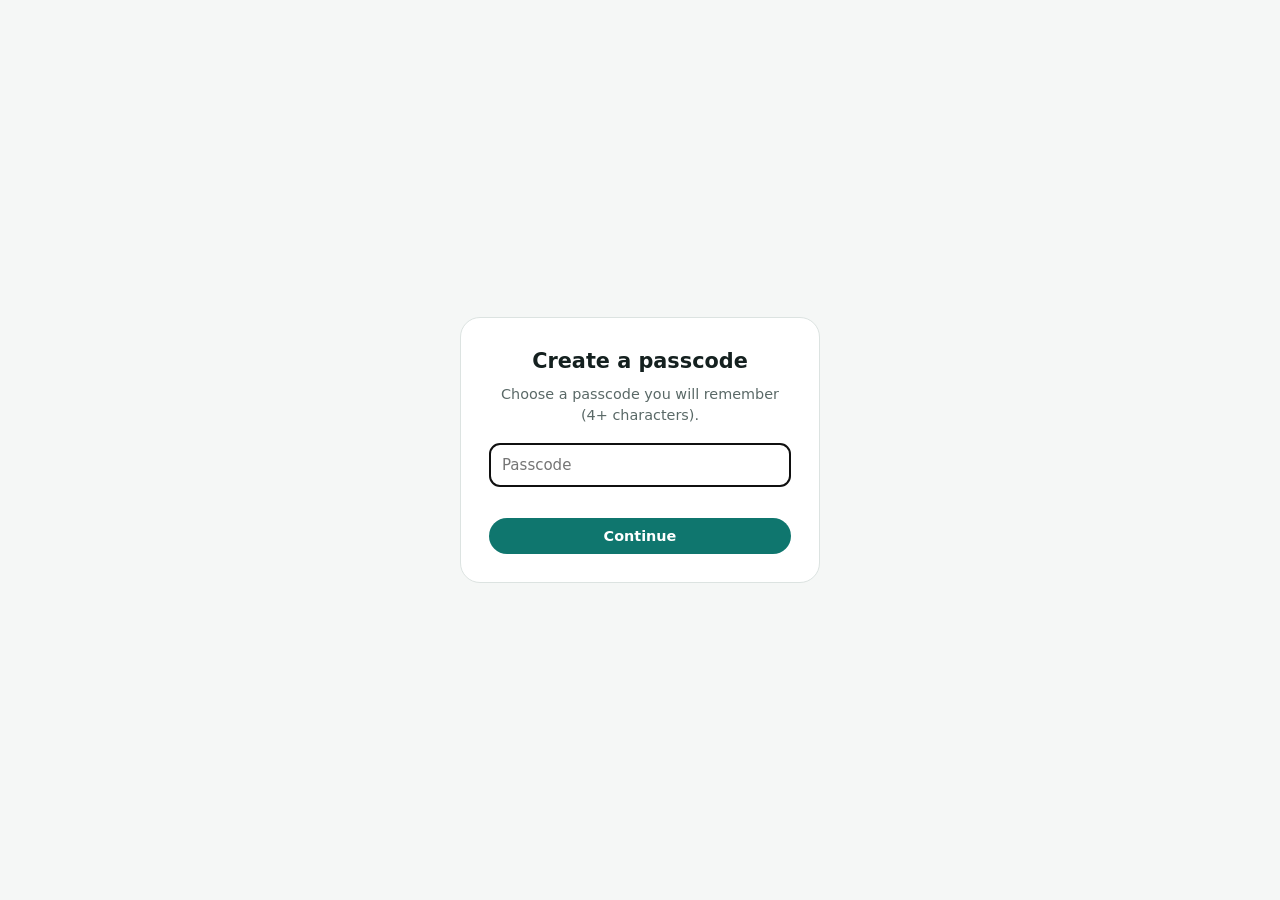
<file: admin.html>
<!DOCTYPE html>
<html lang="en">
<head>
<meta charset="utf-8">
<meta name="viewport" content="width=device-width, initial-scale=1">
<meta name="robots" content="noindex,nofollow">
<title>Admin – Edit my profile</title>
<style>
:root{--bg:#f5f7f6;--sf:#fff;--ink:#14201f;--mute:#5a6967;--line:#dce3e1;--ac:#0f766e}
*{box-sizing:border-box}
body{margin:0;background:var(--bg);color:var(--ink);font:15px/1.5 system-ui,Segoe UI,Arial,sans-serif}
.gate{min-height:100vh;display:grid;place-items:center;padding:20px}
.box{background:var(--sf);border:1px solid var(--line);border-radius:20px;padding:28px;width:min(100%,360px);text-align:center}
.box h1{font-size:1.3rem;margin:0 0 6px}.box p{color:var(--mute);margin:0 0 16px;font-size:.9rem}
input,textarea,select{width:100%;padding:10px 12px;border:1px solid var(--line);border-radius:10px;font:inherit;background:#fff;color:var(--ink)}
textarea{resize:vertical;min-height:90px;font-size:.9rem}
input[type=color]{padding:2px;height:42px;width:80px}
button,.btn{border:0;border-radius:99px;padding:10px 18px;font:600 .9rem system-ui;cursor:pointer;background:var(--ac);color:#fff}
button.ghost{background:#fff;color:var(--ink);border:1px solid var(--line)}
.err{color:#b42318;font-size:.85rem;min-height:1.2em;margin-top:8px}
#app{display:none;height:100vh;grid-template-rows:auto 1fr}
#app.on{display:grid}
.bar{display:flex;gap:8px;flex-wrap:wrap;align-items:center;padding:10px 16px;background:var(--sf);border-bottom:1px solid var(--line)}
.bar b{margin-right:auto}
.main{display:grid;grid-template-columns:minmax(340px,480px) 1fr;min-height:0}
.form{overflow:auto;padding:16px;display:grid;gap:14px;align-content:start}
.card{background:var(--sf);border:1px solid var(--line);border-radius:16px;padding:16px;display:grid;gap:10px}
.card h2{margin:0;font-size:1rem}
label{font-weight:600;font-size:.85rem;display:grid;gap:4px}
label small{font-weight:400;color:var(--mute)}
.ph{display:flex;gap:14px;align-items:center}
.ph img{width:84px;height:84px;border-radius:50%;object-fit:cover;background:#e4eae8}
.pv{border:0;width:100%;height:100%;background:#fff}
.note{font-size:.82rem;color:var(--mute)}
.ok{color:#067647}.warn{color:#b54708}.bad{color:#b42318}
button:disabled{opacity:.6;cursor:wait}
details{border-top:1px solid var(--line);padding-top:8px}
summary{cursor:pointer;font-weight:600;font-size:.9rem}
ol.note{margin:8px 0 0;padding-left:20px;display:grid;gap:4px}
@media(max-width:900px){#app.on{height:auto}.main{grid-template-columns:1fr}.pv{height:70vh}}
</style>
</head>
<body>

<div class="gate" id="gate">
  <div class="box">
    <h1 id="gt">Admin</h1>
    <p id="gp"></p>
    <input type="password" id="pw" placeholder="Passcode" autocomplete="off">
    <div class="err" id="ge"></div>
    <button id="go" style="margin-top:6px;width:100%">Continue</button>
  </div>
</div>

<div id="app">
  <div class="bar">
    <b>Edit my profile</b>
    <span class="note" id="status"></span>
    <button class="ghost" id="reset">Undo changes</button>
    <button id="publish">Save changes</button>
  </div>
  <div class="main">
    <div class="form">

      <div class="card"><h2>Picture</h2>
        <div class="ph"><img id="pimg" alt=""><div style="flex:1;display:grid;gap:8px">
          <input type="file" id="file" accept="image/*">
          <span class="note">Tip: a PNG picture with a see-through background shows your main color behind you.</span>
        </div></div>
      </div>

      <div class="card"><h2>Theme</h2>
        <label>Main color<input type="color" data-k="accent"></label>
        <label>Default look<select data-k="theme"><option value="">Light</option><option value="dark">Dark</option></select></label>
      </div>

      <div class="card"><h2>Basics</h2>
        <label>Full name<input data-k="name"></label>
        <label>Greeting<input data-k="hello"></label>
        <label>Tagline<textarea data-k="tagline" style="min-height:60px"></textarea></label>
        <label>Job titles that rotate <small>(one per line)</small><textarea data-k="roles" data-t="lines"></textarea></label>
        <label>About me<textarea data-k="summary" style="min-height:140px"></textarea></label>
      </div>

      <div class="card"><h2>Contact</h2>
        <label>WhatsApp number<input data-k="whatsapp"></label>
        <label>Email<input data-k="email"></label>
        <label>Location<input data-k="location"></label>
        <label>Message above contact buttons<textarea data-k="contactText" style="min-height:60px"></textarea></label>
      </div>

      <div class="card"><h2>Skills</h2>
        <label>One per line: <small>icon | name &nbsp;(example: fa-headset | Customer Service Support)</small><textarea data-k="skills" data-t="skills" style="min-height:170px"></textarea></label>
        <span class="note">Icons come from fontawesome.com (free icons, names start with fa-).</span>
      </div>

      <div class="card"><h2>Work experience</h2>
        <label>Newest first. One per line: <small>job title | dates | company (company can be empty)</small><textarea data-k="experience" data-t="rows:role,when,company" style="min-height:220px"></textarea></label>
        <label>Companies I’ve worked with <small>(one per line)</small><textarea data-k="companies" data-t="lines" style="min-height:160px"></textarea></label>
      </div>

      <div class="card"><h2>Education</h2>
        <label>One per line: <small>title | years | school (school can be empty)</small><textarea data-k="education" data-t="rows:title,when,note"></textarea></label>
      </div>

      <div class="card"><h2>References</h2>
        <label>One per line: <small>name | job title | email</small><textarea data-k="references" data-t="rows:name,title,email"></textarea></label>
      </div>

      <div class="card" id="setupCard"><h2>Publishing <span class="note" id="setupState"></span></h2>
        <p class="note" style="margin:0">Press <b>Save changes</b> at the top and your website updates by itself in about a minute. The first time, connect this page to your GitHub website (one time only).</p>
        <details id="setup"><summary>Connect to GitHub (one time)</summary>
          <div style="display:grid;gap:10px;margin-top:10px">
            <label>GitHub username<input id="ghOwner" autocomplete="off"></label>
            <label>Repository name <small>(the name of your website on GitHub)</small><input id="ghRepo" autocomplete="off"></label>
            <label>Access token<input type="password" id="ghToken" autocomplete="off" placeholder="github_pat_..."></label>
            <label>Folder <small>(leave empty unless your website files are inside a folder)</small><input id="ghDir" autocomplete="off"></label>
            <button class="ghost" id="ghTest" type="button">Test connection</button>
            <div class="note" id="ghMsg"></div>
            <ol class="note">
              <li>On github.com click your picture, then <b>Settings</b>, <b>Developer settings</b>, <b>Personal access tokens</b>, <b>Fine-grained tokens</b>, <b>Generate new token</b>.</li>
              <li>Name: Website admin. Expiration: the longest allowed. Repository access: <b>Only select repositories</b>, then choose your website repository.</li>
              <li>Permissions, then Repository permissions, then <b>Contents: Read and write</b>. Click Generate and copy the token.</li>
              <li>Paste it above and press <b>Test connection</b>.</li>
            </ol>
            <span class="note">The token stays only in this browser. Do not share it. When it expires, make a new one and paste it here.</span>
          </div>
        </details>
        <details><summary>Backup: download files</summary>
          <div style="display:flex;gap:8px;flex-wrap:wrap;margin-top:10px">
            <button class="ghost" id="dlPhoto">Download photo</button>
            <button class="ghost" id="dlData">Download profile.js</button>
          </div>
        </details>
      </div>
    </div>
    <iframe class="pv" id="pv" title="Live preview"></iframe>
  </div>
</div>

<script src="profile.js"></script>
<script>
const $ = (s, r = document) => r.querySelector(s);
const KEY = "roselyn-admin-draft", PV = "roselyn-preview", PASS = "roselyn-admin-pass";
const hash = s => { let h = 5381; for (const c of s) h = ((h << 5) + h + c.charCodeAt(0)) >>> 0; return String(h); };
const clone = o => JSON.parse(JSON.stringify(o));

/* ---------- passcode (a convenience lock, not real security) ---------- */
const gate = $("#gate"), pw = $("#pw"), has = !!localStorage.getItem(PASS);
$("#gt").textContent = has ? "Admin" : "Create a passcode";
$("#gp").textContent = has ? "Enter your passcode to edit your profile." : "Choose a passcode you will remember (4+ characters).";
function enter() {
  const v = pw.value;
  if (!has) { if (v.length < 4) return $("#ge").textContent = "Use at least 4 characters."; localStorage.setItem(PASS, hash(v)); }
  else if (hash(v) !== localStorage.getItem(PASS)) return $("#ge").textContent = "Wrong passcode.";
  gate.style.display = "none"; $("#app").classList.add("on"); start();
}
$("#go").onclick = enter; pw.addEventListener("keydown", e => e.key === "Enter" && enter()); pw.focus();

/* ---------- state ---------- */
let D; try { D = JSON.parse(localStorage.getItem(KEY)); } catch (e) {}
const hadDraft = !!D;
if (!D) D = clone(PROFILE);
D.accent = D.accent || "#0f766e"; D.theme = D.theme || "";

const lines = t => t.split("\n").map(x => x.trim()).filter(Boolean);
const cut = l => l.split("|").map(x => x.trim());
const toForm = {
  lines: a => (a || []).join("\n"),
  skills: a => (a || []).map(s => s.join(" | ")).join("\n"),
  rows: (a, keys) => (a || []).map(o => keys.map(k => o[k] || "").join(" | ")).join("\n")
};
const fromForm = {
  lines,
  skills: t => lines(t).map(l => { const p = cut(l); return p.length > 1 ? [p[0], p[1]] : ["fa-star", p[0]]; }),
  rows: (t, keys) => lines(t).map(l => { const p = cut(l), o = {}; keys.forEach((k, i) => o[k] = p[i] || ""); return o; })
};
const kind = el => { const t = el.dataset.t || ""; const [n, k] = t.split(":"); return [n, k ? k.split(",") : null]; };

function fill() {
  document.querySelectorAll("[data-k]").forEach(el => {
    const [n, keys] = kind(el), v = D[el.dataset.k];
    el.value = n ? toForm[n](v, keys) : (v ?? "");
  });
  $("#pimg").src = D.photoData || D.photo || "";
  $("#pimg").style.background = D.accent;
}
function read() {
  document.querySelectorAll("[data-k]").forEach(el => {
    const [n, keys] = kind(el);
    D[el.dataset.k] = n ? fromForm[n](el.value, keys) : el.value;
  });
}

/* ---------- save + live preview ---------- */
let tm;
function save() {
  $("#pimg").style.background = D.accent;
  try {
    localStorage.setItem(KEY, JSON.stringify(D));
    const pv = clone(D); pv.photo = D.photoData || D.photo; delete pv.photoData; delete pv.photoSent;
    localStorage.setItem(PV, JSON.stringify(pv));
  } catch (e) { setStatus("Could not keep a draft in this browser (storage is full or blocked).", "bad"); }
  clearTimeout(tm); tm = setTimeout(() => $("#pv").src = "index.html?preview&t=" + Date.now(), 500);
}
async function start() {
  if (!hadDraft) { const f = await freshProfile(); if (f) D = f; }
  fill(); save();
  ghFill();
  document.querySelectorAll("[data-k]").forEach(el => el.addEventListener("input", () => { read(); markDirty(); save(); }));
}

/* ---------- photo: crop to a square and shrink (keeps transparent backgrounds) ---------- */
$("#file").onchange = e => {
  const f = e.target.files[0]; if (!f) return;
  const img = new Image();
  img.onload = () => {
    const s = Math.min(img.width, img.height), c = document.createElement("canvas");
    c.width = c.height = Math.min(640, s);
    const x = c.getContext("2d");
    const keepAlpha = /^image\/(png|webp|gif|svg)/.test(f.type);   // these can be see-through
    if (!keepAlpha) { x.fillStyle = "#fff"; x.fillRect(0, 0, c.width, c.height); }
    x.drawImage(img, (img.width - s) / 2, (img.height - s) / 2, s, s, 0, 0, c.width, c.height);
    D.photoData = keepAlpha ? c.toDataURL("image/png") : c.toDataURL("image/jpeg", .88);
    const ext = keepAlpha ? "png" : "jpg";
    if (!new RegExp("\\." + (ext === "jpg" ? "jpe?g" : ext) + "$", "i").test(D.photo || "")) D.photo = "pictureID." + ext;
    $("#pimg").src = D.photoData; markDirty(); save();
  };
  img.src = URL.createObjectURL(f);
};

/* ---------- downloads ---------- */
function download(name, blob) {
  const a = document.createElement("a"); a.href = URL.createObjectURL(blob); a.download = name;
  document.body.appendChild(a); a.click(); a.remove(); setTimeout(() => URL.revokeObjectURL(a.href), 2000);
}
$("#dlData").onclick = () => {
  read(); const out = clone(D); delete out.photoData; delete out.photoSent;
  download("profile.js", new Blob([profileText(out)], { type: "text/javascript" }));
};
$("#dlPhoto").onclick = async () => {
  if (!D.photoData) return alert("Choose a new picture first.");
  download(D.photo || "pictureID.jpg", await (await fetch(D.photoData)).blob());
};
$("#reset").onclick = async () => {
  if (!confirm("Throw away the changes you have not saved and go back to your last saved profile?")) return;
  D = (await freshProfile()) || clone(PROFILE); D.accent = D.accent || "#0f766e"; D.theme = D.theme || "";
  dirty = false; setStatus(""); fill(); save();
};

/* ---------- helpers ---------- */
function setStatus(t, cls) { const el = $("#status"); el.textContent = t; el.className = "note " + (cls || ""); }
let dirty = false;
function markDirty() { dirty = true; setStatus("● Changes not saved to your website yet", "warn"); }
addEventListener("beforeunload", e => { if (dirty) { e.preventDefault(); e.returnValue = ""; } });
const profileText = o => "/* Your content. Edit by hand or use admin.html, then upload this file. */\nconst PROFILE = " + JSON.stringify(o, null, 2) + ";\n";
const b64 = s => { const b = new TextEncoder().encode(s); let t = ""; for (let i = 0; i < b.length; i += 0x8000) t += String.fromCharCode.apply(null, b.subarray(i, i + 0x8000)); return btoa(t); };
async function freshProfile() {
  try {
    const t = await (await fetch("profile.js?t=" + Date.now(), { cache: "no-store" })).text();
    const m = t.match(/const PROFILE = (\{[\s\S]*\});/), o = m && JSON.parse(m[1]);
    if (o) { o.accent = o.accent || "#0f766e"; o.theme = o.theme || ""; return o; }
  } catch (e) {}
  return null;
}

/* ---------- publish to GitHub (updates the live website) ---------- */
const GH = "roselyn-gh";
let cfg = {}; try { cfg = JSON.parse(localStorage.getItem(GH) || "{}"); } catch (e) {}
if (!cfg.owner && /\.github\.io$/.test(location.hostname)) {
  cfg.owner = location.hostname.split(".")[0];
  const seg = location.pathname.split("/").filter(Boolean)[0];
  cfg.repo = seg && !/\.html?$/i.test(seg) ? seg : location.hostname;
}
const gf = { owner: $("#ghOwner"), repo: $("#ghRepo"), token: $("#ghToken"), dir: $("#ghDir") };
const ghStore = () => { try { localStorage.setItem(GH, JSON.stringify(cfg)); } catch (e) {} };
function ghFill() {
  for (const k in gf) gf[k].value = cfg[k] || "";
  $("#setupState").textContent = cfg.ok ? "✓ Connected" : "Not connected yet";
  $("#setupState").className = "note " + (cfg.ok ? "ok" : "warn");
}
for (const k in gf) gf[k].addEventListener("input", () => { cfg[k] = gf[k].value.trim(); cfg.ok = false; ghStore(); ghFill_state(); });
function ghFill_state() { $("#setupState").textContent = "Not connected yet"; $("#setupState").className = "note warn"; }

const ghErr = e => e instanceof TypeError ? "Could not reach GitHub. Check your internet connection."
  : e.status === 401 ? "GitHub did not accept the token. Make a new token and paste it again."
  : e.status === 403 ? "The token is not allowed to change this repository. Give it Contents: Read and write."
  : e.status === 404 ? "Repository not found. Check the username and repository name, and that the token has access to it."
  : (e.message || "Something went wrong.");
async function api(path, opt = {}) {
  const r = await fetch("https://api.github.com/repos/" + cfg.owner + "/" + cfg.repo + path, { ...opt, headers: { Accept: "application/vnd.github+json", Authorization: "Bearer " + cfg.token, "X-GitHub-Api-Version": "2022-11-28", ...(opt.body ? { "Content-Type": "application/json" } : {}) } });
  let j = null; try { j = await r.json(); } catch (e) {}
  if (!r.ok) { const e = new Error((j && j.message) || r.statusText); e.status = r.status; throw e; }
  return j;
}
const fp = n => (cfg.dir ? cfg.dir.replace(/^\/+|\/+$/g, "") + "/" : "") + n;
async function shaOf(path) {
  try { return (await api("/contents/" + encodeURI(path) + "?ref=" + encodeURIComponent(cfg.branch || "main"))).sha; }
  catch (e) { if (e.status === 404) return null; throw e; }
}
async function put(path, content, message) {
  for (let i = 0; i < 2; i++) {
    const sha = await shaOf(path);
    try { return await api("/contents/" + encodeURI(path), { method: "PUT", body: JSON.stringify({ message, content, branch: cfg.branch || "main", ...(sha ? { sha } : {}) }) }); }
    catch (e) { if (i === 0 && (e.status === 409 || e.status === 422)) continue; throw e; }
  }
}
const openSetup = () => { $("#setup").open = true; $("#setupCard").scrollIntoView({ behavior: "smooth", block: "center" }); };

$("#ghTest").onclick = async () => {
  const m = $("#ghMsg"); m.className = "note"; m.textContent = "Checking...";
  for (const k in gf) cfg[k] = gf[k].value.trim();
  try {
    const r = await api("");
    if (r.permissions && r.permissions.push === false) { const e = new Error(); e.status = 403; throw e; }
    cfg.branch = r.default_branch || "main";
    if (!(await shaOf(fp("profile.js")))) { cfg.ok = false; ghStore(); ghFill(); m.className = "note warn"; m.textContent = "Connected, but profile.js was not found at the top of the repository. If your website files are inside a folder, type its name in Folder and test again."; return; }
    cfg.ok = true; ghStore(); ghFill(); m.className = "note ok"; m.textContent = "Connected. You can now press Save changes.";
  } catch (e) { cfg.ok = false; ghStore(); ghFill(); m.className = "note bad"; m.textContent = ghErr(e); }
};

let busy = false;
$("#publish").onclick = async () => {
  if (busy) return;
  if (!cfg.ok) { openSetup(); return setStatus("Connect to GitHub first (one time), then press Save changes again.", "warn"); }
  busy = true; $("#publish").disabled = true; setStatus("Saving...");
  try {
    read();
    if (D.photoData && hash(D.photoData) !== D.photoSent) {
      D.photo = "pictureID-" + Date.now().toString(36) + (D.photoData.startsWith("data:image/png") ? ".png" : ".jpg");
      await put(fp(D.photo), D.photoData.split(",")[1], "Update profile photo");
      D.photoSent = hash(D.photoData);
    }
    const out = clone(D); delete out.photoData; delete out.photoSent;
    await put(fp("profile.js"), b64(profileText(out)), "Update profile");
    dirty = false; save();
    setStatus("✓ Saved! Your website will show the changes in about a minute.", "ok");
  } catch (e) { setStatus("Not saved. " + ghErr(e), "bad"); }
  finally { busy = false; $("#publish").disabled = false; }
};
</script>
</body>
</html>
</file>
